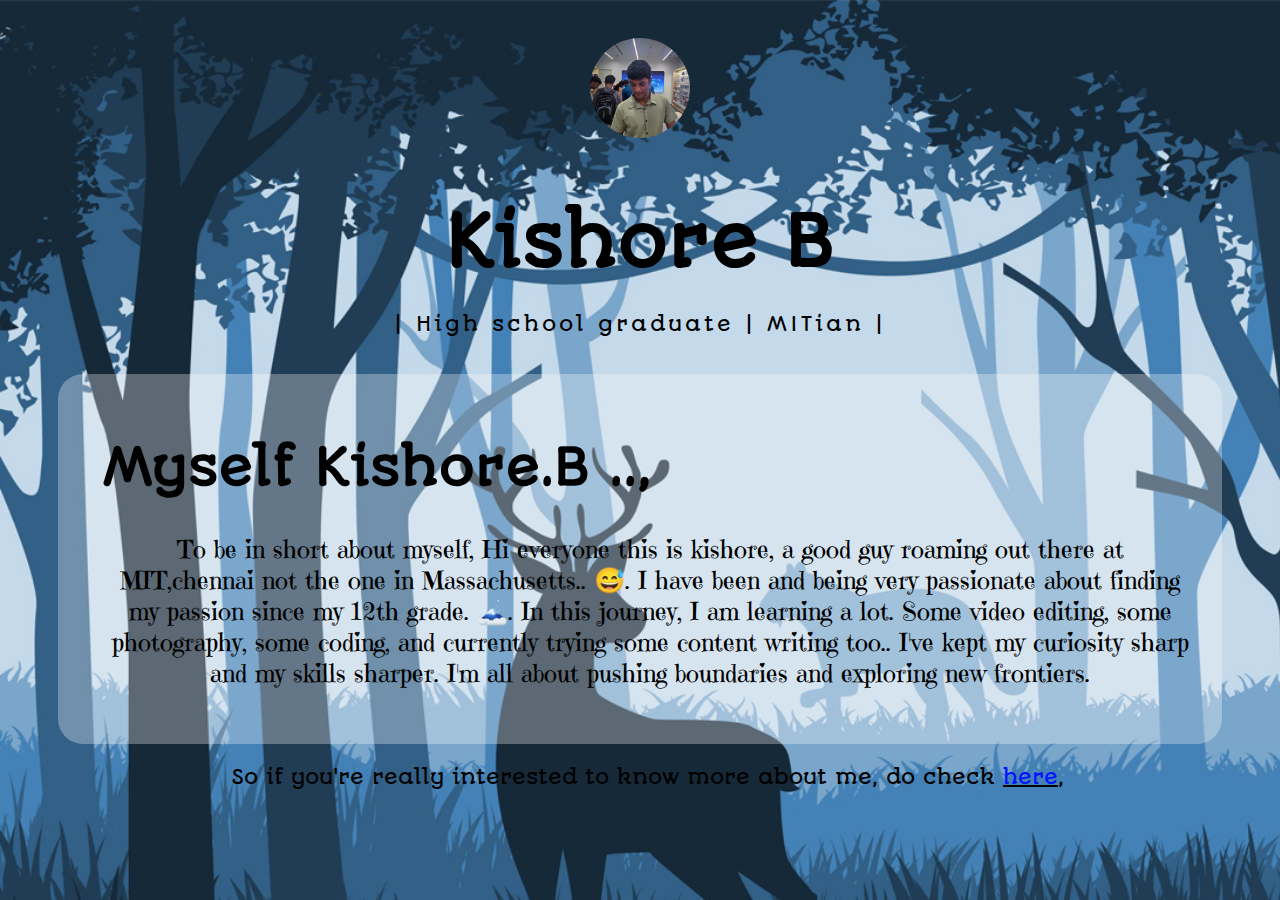
<file: code-1.html>
<!DOCTYPE HTML>

<head>
<title>KISHORE B</title>


<link rel="preconnect" href="https://fonts.googleapis.com">
<link rel="preconnect" href="https://fonts.gstatic.com" crossorigin>
<link href="https://fonts.googleapis.com/css2?family=Autour+One&display=swap" rel="stylesheet">

<link rel="preconnect" href="https://fonts.googleapis.com">
<link rel="preconnect" href="https://fonts.gstatic.com" crossorigin>
<link href="https://fonts.googleapis.com/css2?family=Lexend+Exa&display=swap" rel="stylesheet">

<link rel="preconnect" href="https://fonts.googleapis.com">
<link rel="preconnect" href="https://fonts.gstatic.com" crossorigin>
<link href="https://fonts.googleapis.com/css2?family=Emilys+Candy&display=swap" rel="stylesheet">

<link rel="stylesheet" href="style-1.css">

</head>
<body>

<img src="me.jpg" alt="my image"> 
<h1><p class="name">
Kishore B</p></h1>
<br>
<p class="designation" >
    | High school graduate | MITian | 
</p>


    <div class="box-1">
      <h1>  <div class="h1">Myself Kishore.B ..,</div></h1>
    </div>



<div class="box-2">
<div class="me">
To be in short about myself, Hi everyone this is kishore, a good guy roaming out there at MIT,chennai not the one in Massachusetts.. &#128517;. I have been and being very passionate about finding my passion since my 12th grade. &#128507;.
In this journey, I am learning a lot. Some video editing, some photography, some coding, and currently trying some content writing too..
I've kept my curiosity sharp and my skills sharper. I'm all about pushing boundaries and exploring new frontiers.</div>
</div>

<p class="moreintro">
    So if you're really interested to know more about me, do check <span><u><a href="code-2.html" target="_blank" style="color:rgb(0, 17, 255);">here</a></u></span>,
  </p>
<div>
    <br>
    <br>
</div>
</body>

</html>
</file>
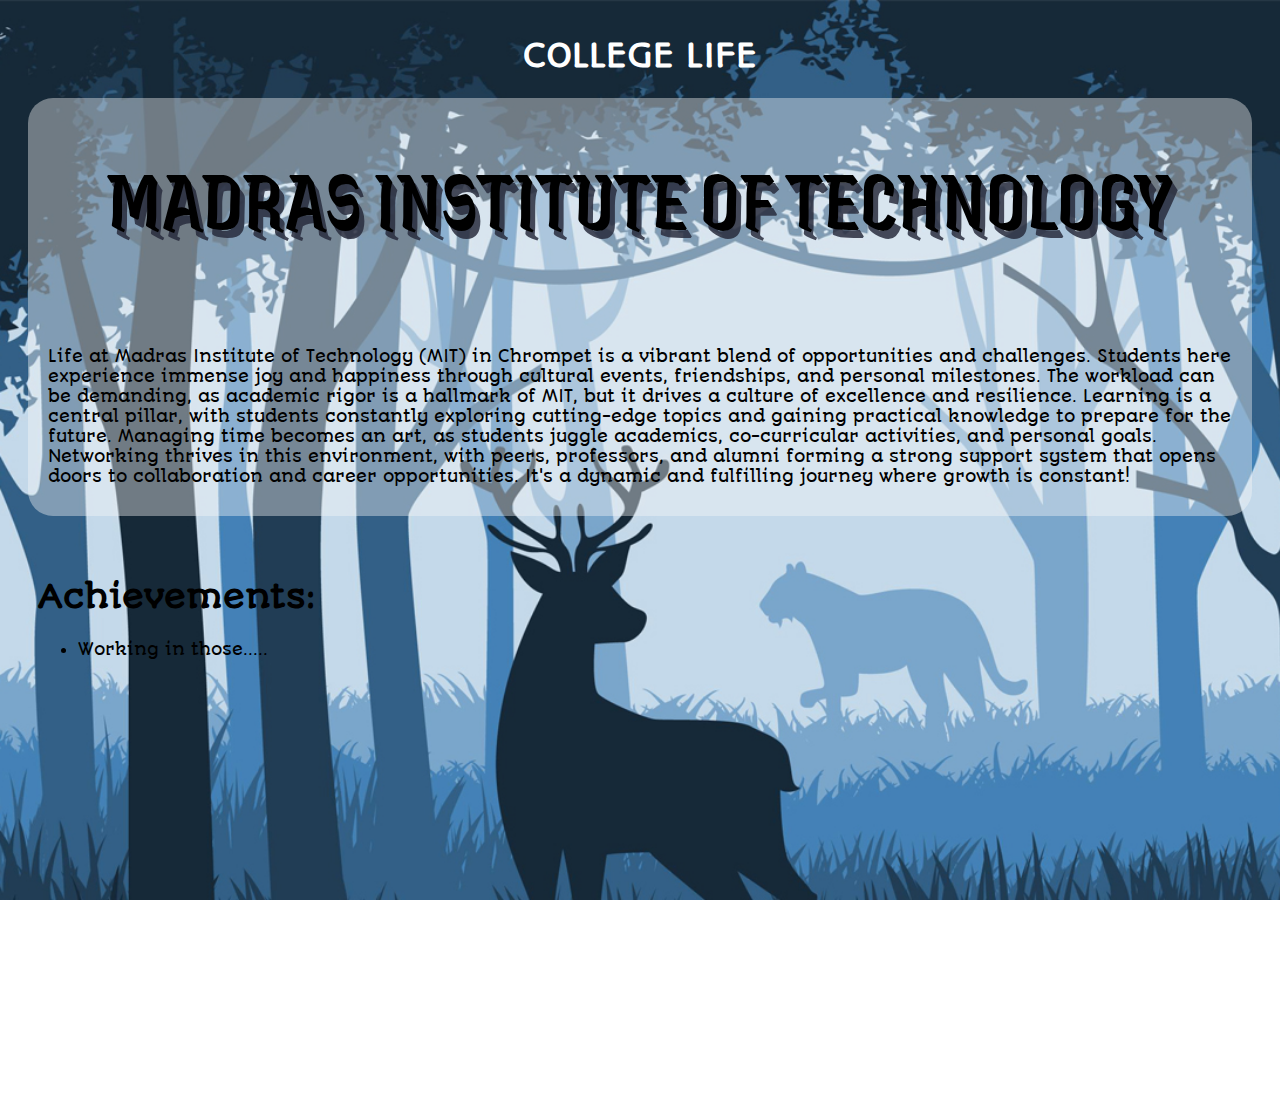
<file: code-4.html>
<!DOCTYPE html>
<head>
    <title>College life</title>
    <link rel="stylesheet" href="style-4.css">

    <link rel="preconnect" href="https://fonts.googleapis.com">
<link rel="preconnect" href="https://fonts.gstatic.com" crossorigin>
<link href="https://fonts.googleapis.com/css2?family=Autour+One&display=swap" rel="stylesheet">

<link rel="preconnect" href="https://fonts.googleapis.com">
<link rel="preconnect" href="https://fonts.gstatic.com" crossorigin>
<link href="https://fonts.googleapis.com/css2?family=Jaini&display=swap" rel="stylesheet">
</head>

<body>
    <h1 class="title">COLLEGE LIFE</h1>
    <div class="box-1" >
        <p class="Clgname">MADRAS INSTITUTE OF TECHNOLOGY</p>
        <div class="content">
            <p>Life at Madras Institute of Technology (MIT) in Chrompet is a vibrant blend of opportunities and challenges. Students here experience immense joy and happiness through cultural events, friendships, and personal milestones. The workload can be demanding, as academic rigor is a hallmark of MIT, but it drives a culture of excellence and resilience. Learning is a central pillar, with students constantly exploring cutting-edge topics and gaining practical knowledge to prepare for the future. Managing time becomes an art, as students juggle academics, co-curricular activities, and personal goals. Networking thrives in this environment, with peers, professors, and alumni forming a strong support system that opens doors to collaboration and career opportunities. It's a dynamic and fulfilling journey where growth is constant!</p>
        </div>
    </div>
<br>
<h1 class="subhead">Achievements:</h1>
<ul>
    <li>Working in those.....</li>
</ul>
    <iframe src="https://www.google.com/maps/embed?pb=!1m18!1m12!1m3!1d3888.366634375527!2d80.1396682!3d12.948375399999998!2m3!1f0!2f0!3f0!3m2!1i1024!2i768!4f13.1!3m3!1m2!1s0x3a525fac595c29ff%3A0xb76082ae18b51418!2sMadras%20Institute%20of%20Technology%2C%20Anna%20University!5e0!3m2!1sen!2sin!4v1742728763988!5m2!1sen!2sin" width="400" height="350" style="border:5px;" allowfullscreen="" loading="lazy" referrerpolicy="no-referrer-when-downgrade"> google map</iframe>

</body>
</html>
</file>
<file: style-1.css>
body{
  text-align: center;
  height: 550px;
  background-image: url('background.jpg');
  background-size: cover;
  background-repeat: no-repeat;
  background-attachment: fixed;

}

img{
  border-radius: 70%;
  height: 100px;
  margin-top: 30px;
}


p.name{
  color:rgb(0,0,0);
  font-family: autour one;
  padding-top:10px;
  font-size:70px;
  margin-bottom:0px;
  margin-top: 5vh;
  cursor: pointer;
  transition-duration: 0.5s;
}

.name:hover{
  letter-spacing: 5px;
}

.name:active{
  letter-spacing: 0px;
}

.designation{
  letter-spacing: 3px; 
  color:rgb(0, 0, 0);
  font-family: autour one;
  font-size:20px;
  line-height: 0%;
  font-weight: lighter;
  margin: 0px 0px 50px 0px;
  cursor:pointer;
  transition-duration: 0.5s;
}

.designation:hover{
  letter-spacing: 5px;
}

.designation:active{
  letter-spacing: 0px;
}
a{
  text-decoration: none;
  color:rgb(255,255,255);
  cursor:pointer;
}

.box-1{
  position:relative;
  background-color: rgba(255, 255, 255,0.3);
  height: 40px;
  width:auto;
  padding:40px 20px 50px 20px;
  border-radius: 25px 25px 0px 0px;
  margin: 20px 50px 0px 50px;
}


.h1{
  text-align:left;
  font-family: autour one;
  font-size:50px;
  padding-left: 25px;
  color: rgb(0, 0, 0);
}

.box-2{
  position:relative;
  background-color: rgba(255, 255, 255,0.3);
  height: 200px;
  width: auto;
  padding:20px 20px 20px 20px;
  border-radius: 0px 0px 25px 25px;
  margin: 0px 50px 10px 50px;
}

.me{
  position: absolute;
  top:10px;
  font-family: Emilys Candy;
  color:rgb(0, 0, 0);
  border-radius:50px;  
  padding: 20px 30px 10px 30px;
  width: auto;
  height:auto;
  font-size:25px;
  text-align:center;
}

.moreintro{
  font-family: autour one;
  color:rgb(0, 0, 0);
 font-size:20px;
 padding-left:15px;
}
</file>
<file: style-4.css>
body{
    font-family:autour one;
    background-image: url('background.jpg');
    background-size:cover;
    background-attachment:fixed ;
    background-repeat:no-repeat;
    color:rgb(255, 255, 255);
}

.title{
    display: flex;
    justify-content: center;
    padding-top:15px;
}
.Clgname{
    display: flex;
    justify-content: center;
    font-size: 90px;
    color: black;
    text-shadow: 5px 8px  rgba(39, 43, 59, 0.842);
    font-family:Jaini;
    margin-top:20px;
}
.box-1{
    position:relative;
    background-color: rgba(248, 248, 248, 0.4);
    border-radius: 25px;
    padding: 20px;
    margin: 20px;
}
.content{
    position: relative;
    color: black;
    height: 150px;
}
.subhead{
    color: black;
    margin-left:30px;
}
li{
    color: rgb(0, 0, 0);
    margin-left:30px;
}
iframe{
    margin:30px;
    border:2px;
    border-color: black;
    border-radius: 25px;
}
</file>
